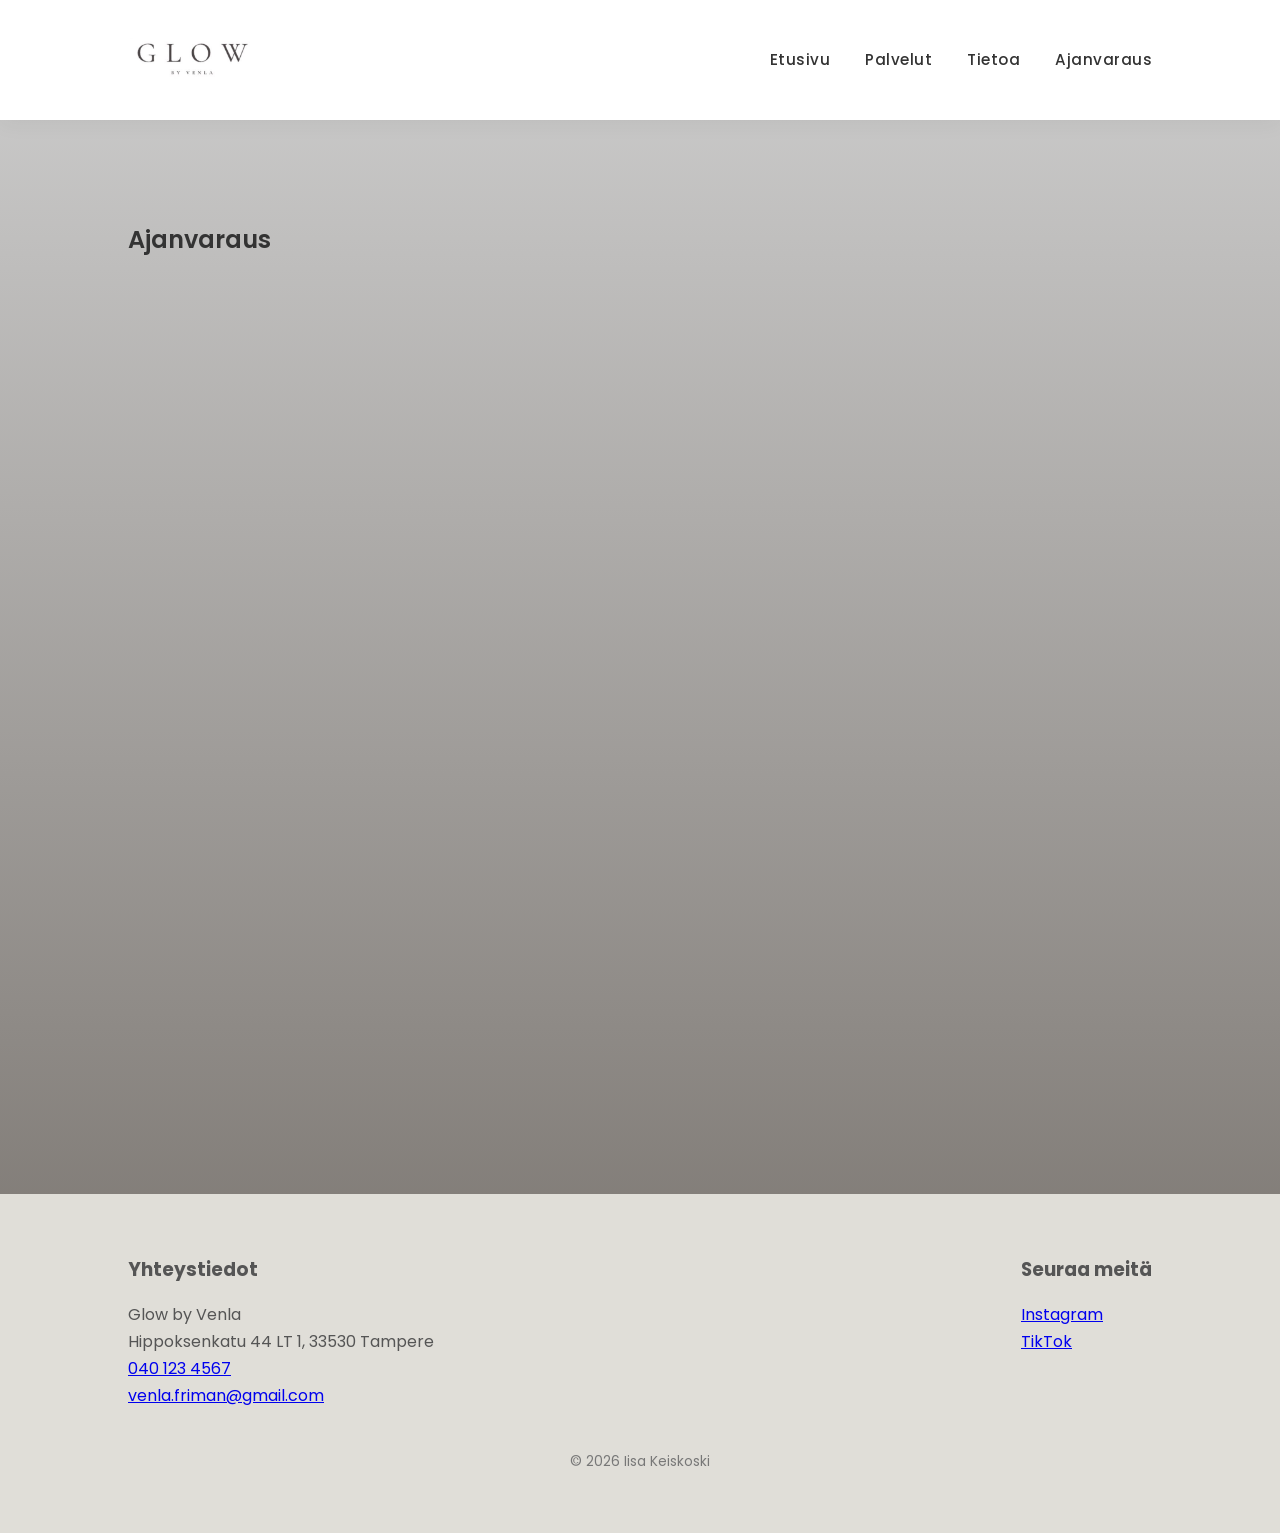
<file: sivut/ajanvaraus.html>
<!DOCTYPE html>
<html lang="fi">
<head>
<meta charset="UTF-8">
<meta name="viewport" content="width=device-width, initial-scale=1.0">
<title>Ajanvaraus</title>
<link href="https://fonts.googleapis.com/css2?family=Poppins:wght@400;500;600&display=swap" rel="stylesheet">
<link rel="stylesheet" href="style.css">
</head>
<body>

<script>
document.addEventListener("DOMContentLoaded", function() {
  let lastScroll = 0;
  const nav = document.querySelector('nav');

  window.addEventListener('scroll', () => {
    const currentScroll = window.pageYOffset;

    if (currentScroll > lastScroll && currentScroll > 50) {
      nav.classList.add('hidden');
    } else {
      nav.classList.remove('hidden');
    }
    lastScroll = currentScroll;
  });
});

document.addEventListener("DOMContentLoaded", function() {
  const hamburger = document.querySelector('.hamburger');
  const navLinks = document.querySelector('.nav-links');

  hamburger.addEventListener('click', () => {
    navLinks.classList.toggle('active'); 
  });
});


</script>

<nav>
  <div class="nav-left">
    <img src="images/logo.png" alt="Logo" class="logo">
  </div>
  <div class="hamburger">&#9776;</div> <!-- burger -->
  <ul class="nav-links">
    <li><a href="index.html">Etusivu</a></li>
    <li><a href="palvelut.html">Palvelut</a></li>
    <li><a href="tietoa.html">Tietoa</a></li>
    <li><a href="ajanvaraus.html">Ajanvaraus</a></li>
  </ul>
</nav>
<main>

<section class="booking">
  <h2>Ajanvaraus</h2>
  <iframe 
      src="https://booksalon.fi/glow-by-venla?utm_source=ig&utm_medium=social&utm_content=link_in_bio&booking-state=N4IgpgtgDgNg9gTzGAkgExALhANgJwDMAxgEYDsADAKxkAcVaFYFFATACwBmAjGQRRgC%2BQA" 
      width="100%" 
      height="700" 
      style="border:0; border-radius:15px;" 
      allowfullscreen 
      loading="lazy">
  </iframe>
</section>
<footer>
  <div class="footer-container">
    <div class="footer-contact">
    <h3>Yhteystiedot</h3>
      <p>Glow by Venla</p>
      </p>Hippoksenkatu 44 LT 1, 33530 Tampere</p>
      <p><a href="tel:+358401234567">040 123 4567</a></p>
     <p><a href="mailto:venla.friman@gmail.com">venla.friman@gmail.com</a></p>
    </div>
    <div class="footer-social">
      <h3>Seuraa meitä</h3>
      <a href="https://www.instagram.com/glowbyvenla/reels/" target="_blank">Instagram</a><br>
      <a href="#" target="_blank">TikTok</a>
    </div>
  </div>
  <p class="footer-bottom">&copy; 2026 Iisa Keiskoski</p>
</footer>
</body>
</html>
</file>
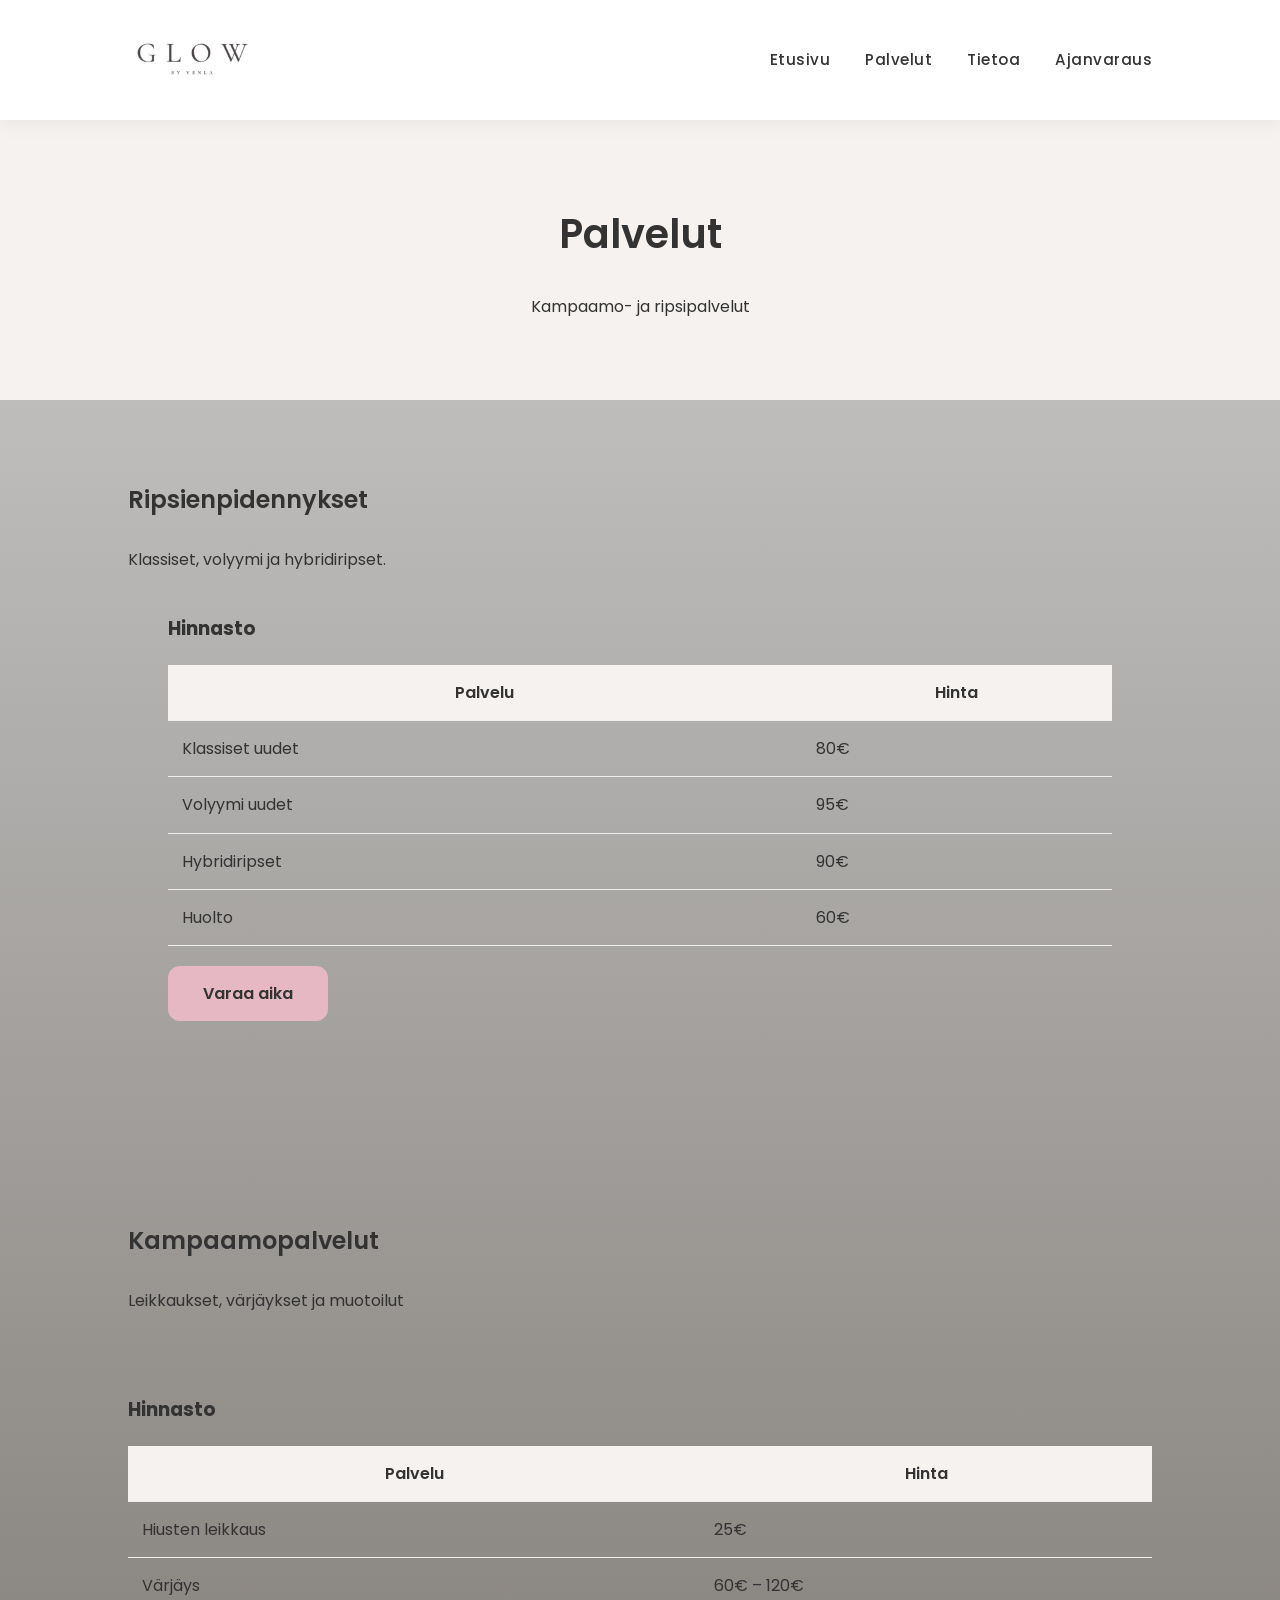
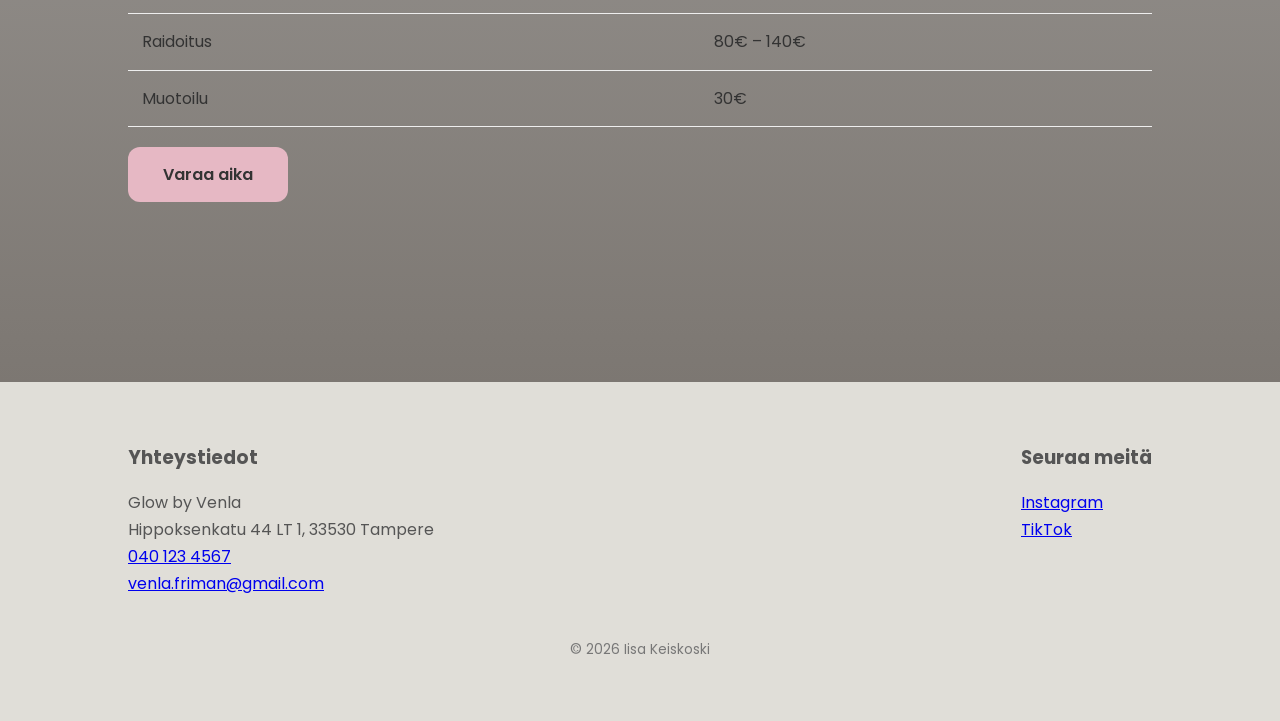
<file: sivut/palvelut.html>
<!DOCTYPE html>
<html lang="fi">
<head>
<meta charset="UTF-8">
<meta name="viewport" content="width=device-width, initial-scale=1.0">
<title>Palvelut – Glow By Venla</title>
<link href="https://fonts.googleapis.com/css2?family=Poppins:wght@400;500;600&display=swap" rel="stylesheet">
<link rel="stylesheet" href="style.css">
</head>
<body>
<script>
document.addEventListener("DOMContentLoaded", function() {
  let lastScroll = 0;
  const nav = document.querySelector('nav');

  window.addEventListener('scroll', () => {
    const currentScroll = window.pageYOffset;

    if (currentScroll > lastScroll && currentScroll > 50) {
      nav.classList.add('hidden');
    } else {
      nav.classList.remove('hidden');
    }
    lastScroll = currentScroll;
  });
});

document.addEventListener("DOMContentLoaded", function() {
  const hamburger = document.querySelector('.hamburger');
  const navLinks = document.querySelector('.nav-links');

  hamburger.addEventListener('click', () => {
    navLinks.classList.toggle('active'); 
  });
});


</script>

<nav>
  <div class="nav-left">
    <img src="images/logo.png" alt="Logo" class="logo">
  </div>
  <div class="hamburger">&#9776;</div> <!-- burger -->
  <ul class="nav-links">
    <li><a href="index.html">Etusivu</a></li>
    <li><a href="palvelut.html">Palvelut</a></li>
    <li><a href="tietoa.html">Tietoa</a></li>
    <li><a href="ajanvaraus.html">Ajanvaraus</a></li>
  </ul>
</nav>
<main>


<section class="services-header">
  <h1>Palvelut</h1>
  <p>Kampaamo- ja ripsipalvelut</p>
</section>


<section id="ripset" class="service-section">
  <h2>Ripsienpidennykset</h2>
  <p>Klassiset, volyymi ja hybridiripset.</p>


    <div class="service-content-full">
      <h3>Hinnasto</h3>
      <table>
        <tr>
          <th>Palvelu</th>
          <th>Hinta</th>
        </tr>
        <tr>
          <td>Klassiset uudet</td>
          <td>80€</td>
        </tr>
        <tr>
          <td>Volyymi uudet</td>
          <td>95€</td>
        </tr>
        <tr>
          <td>Hybridiripset</td>
          <td>90€</td>
        </tr>
        <tr>
          <td>Huolto</td>
          <td>60€</td>
        </tr>
      </table>

      <a href="ajanvaraus.html" class="btn">Varaa aika</a>
    </div>
  </div>
</section>


<section id="hiukset" class="service-section">
  <h2>Kampaamopalvelut</h2>
  <p>Leikkaukset, värjäykset ja muotoilut</p>
  <div class="service-content-full"></div>
      <h3>Hinnasto</h3>
      <table>
        <tr>
          <th>Palvelu</th>
          <th>Hinta</th>
        </tr>
        <tr>
          <td>Hiusten leikkaus</td>
          <td>25€</td>
        </tr>
        <tr>
          <td>Värjäys</td>
          <td>60€ – 120€</td>
        </tr>
        <tr>
          <td>Raidoitus</td>
          <td>80€ – 140€</td>
        </tr>
        <tr>
          <td>Muotoilu</td>
          <td>30€</td>
        </tr>
      </table>

      <a href="ajanvaraus.html" class="btn">Varaa aika</a>
    </div>
  </div>
</section>

</main>

<footer>
  <div class="footer-container">
    <div class="footer-contact">
  <h3>Yhteystiedot</h3>
      <p>Glow by Venla</p>
      </p>Hippoksenkatu 44 LT 1, 33530 Tampere</p>
      <p><a href="tel:+358401234567">040 123 4567</a></p>
     <p><a href="mailto:venla.friman@gmail.com">venla.friman@gmail.com</a></p>
    </div>
    <div class="footer-social">
      <h3>Seuraa meitä</h3>
      <a href="https://www.instagram.com/glowbyvenla/reels/" target="_blank">Instagram</a><br>
      <a href="#" target="_blank">TikTok</a>
    </div>
  </div>

  <p class="footer-bottom">&copy; 2026 Iisa Keiskoski</p>
</footer>

</body>
</html>
</file>
<file: sivut/style.css>
/* ===== RESET ===== */
* {
  box-sizing: border-box;
  margin: 0;
  padding: 0;
}

/* ===== BODY ===== */
body {
  font-family: 'Poppins', sans-serif;
  background: linear-gradient(to bottom, #cfcfcf 0%, #6e6862 100%);
  color: #333;
  line-height: 1.7;
  padding-top: 120px;
}

/* ===== NAVIGATION ===== */
nav {
  background: #fff;
  padding: 20px 10%;
  display: flex;
  justify-content: space-between;
  align-items: center;
  position: fixed;
  top: 0;
  left: 0;
  width: 100%;
  z-index: 999;
  box-shadow: 0 4px 20px rgba(0,0,0,0.05);
  transition: top 0.4s ease;
  height: 120px;
}

nav.hidden {
  top: -120px;
}

.nav-left img.logo {
  height: 110px;
}

.nav-links {
  list-style: none;
  display: flex;
  gap: 35px;
}

.nav-links li a {
  text-decoration: none;
  color: #333;
  font-weight: 500;
  font-size: 0.95rem;
  letter-spacing: 0.5px;
  transition: 0.3s ease;
}

.nav-links li a:hover {
  color: #c88ea7;
}

/* Hamburger button */
.hamburger {
  display: none;
  font-size: 28px;
  cursor: pointer;
  user-select: none;
}

/* ===== HERO SECTION ===== */
.hero-large {
  height: 500px;
  background-size: cover;
  background-position: center;
  display: flex;
  align-items: center;
  justify-content: center;
  text-align: center;
  color: white;
  position: relative;
}

.hero-large::before {
  content: "";
  position: absolute;
  inset: 0;
  background: rgba(0,0,0,0.35);
}

.hero-text {
  position: relative;
  z-index: 1;
}

.hero-large h1 {
  font-size: 3rem;
  font-weight: 600;
}

.hero-large p {
  margin-top: 15px;
  font-size: 1.2rem;
  opacity: 0.9;
}

/* ===== SECTIONS ===== */
section {
  padding: 100px 10%;
}

section h1,
section h2 {
  margin-bottom: 25px;
  font-weight: 600;
}

/* ===== SERVICES ===== */
.services-overview {
  display: grid;
  grid-template-columns: repeat(auto-fit, minmax(260px, 1fr));
  gap: 30px;
  margin-top: 40px;
}

.service-card {
  background: white;
  border-radius: 25px;
  padding: 35px 25px;
  box-shadow: 0 10px 25px rgba(0,0,0,0.06);
  text-align: center;
  transition: transform 0.3s ease;
}

.service-card img {
  width: 100%;
  height: 180px;
  object-fit: cover;
  border-radius: 15px;
}

.service-card h3 {
  margin: 15px 0 10px 0;
}

.service-card p {
  font-size: 0.95rem;
  color: #555;
}

.service-card:hover {
  transform: translateY(-6px);
}

.services-header {
  text-align: center;
  background: #f5f2ef;
  padding: 80px 10%;
}

.services-header h1 {
  font-size: 2.5rem;
}

.service-section {
  padding: 80px 10%;
}

.service-card-full {
  display: flex;
  gap: 50px;
  background: white;
  border-radius: 30px;
  overflow: hidden;
  box-shadow: 0 15px 35px rgba(0,0,0,0.06);
  margin-top: 40px;
  flex-wrap: wrap;
}

.service-card-full img {
  width: 45%;
  min-width: 300px;
  object-fit: cover;
}

.service-content-full {
  padding: 40px;
  flex: 1;
}

.service-content-full h3 {
  margin-bottom: 15px;
}

/* ===== TABLES ===== */
table {
  width: 100%;
  border-collapse: collapse;
  margin-top: 20px;
}

table th,
table td {
  padding: 14px;
  border-bottom: 1px solid #eee;
}

table th {
  background: #f5f2ef;
  font-weight: 600;
}

/* ===== BUTTONS ===== */
.btn {
  display: inline-block;
  padding: 14px 35px;
  background: #e6b8c4;
  color: #333;
  font-weight: 600;
  text-decoration: none;
  border-radius: 12px;
  margin-top: 20px;
  transition: 0.3s ease;
}

.btn:hover {
  background: #d89aaa;
  transform: translateY(-3px);
}

/* ===== FEATURES ===== */
.features-section {
  background: #f5f2ef;
}

.features-container {
  display: flex;
  gap: 40px;
  flex-wrap: wrap;
  text-align: center;
}

.feature {
  flex: 1;
  min-width: 250px;
  background: white;
  padding: 40px;
  border-radius: 25px;
  box-shadow: 0 10px 25px rgba(0,0,0,0.05);
  transition: 0.3s ease;
}

.feature:hover {
  transform: translateY(-6px);
}

/* ===== NEWS ===== */
.news-wrapper {
  display: flex;
  gap: 30px;
  flex-wrap: wrap;
}

.news-box {
  flex: 1;
  min-width: 280px;
  background: white;
  padding: 35px;
  border-radius: 25px;
  box-shadow: 0 10px 25px rgba(0,0,0,0.05);
}

.news-box.highlight {
  background: linear-gradient(135deg, #e9c3cc, #f5f2ef);
}

.news-date {
  display: block;
  margin-top: 15px;
  font-size: 0.85rem;
  color: #777;
}

/* ===== GALLERY ===== */
.gallery {
  display: grid;
  grid-template-columns: repeat(auto-fit,minmax(250px,1fr));
  gap: 20px;
  margin-top: 30px;
}

.gallery img {
  width: 100%;
  height: 250px;
  object-fit: cover;
  border-radius: 15px;
  cursor: pointer;
  transition: transform 0.3s ease;
}

.gallery img:hover {
  transform: scale(1.05);
}

/* ===== LIGHTBOX ===== */
#lightbox {
  display: none;
  position: fixed;
  top:0;
  left:0;
  width:100%;
  height:100%;
  background: rgba(0,0,0,0.85);
  justify-content:center;
  align-items:center;
  z-index:9999;
}

#lightbox-img {
  max-width:90%;
  max-height:90%;
  border-radius:15px;
  box-shadow: 0 15px 40px rgba(0,0,0,0.6);
  transition: transform 0.3s ease;
}

.lightbox-close {
  position: absolute;
  top: 20px;
  right: 30px;
  color: white;
  font-size: 40px;
  font-weight: bold;
  cursor: pointer;
  z-index: 10000;
}

.lightbox-prev, .lightbox-next {
  position: absolute;
  top: 50%;
  transform: translateY(-50%);
  color: white;
  font-size: 50px;
  font-weight: bold;
  cursor: pointer;
  user-select: none;
  padding: 10px;
  z-index: 10000;
}

.lightbox-prev { left: 20px; }
.lightbox-next { right: 20px; }

/* ===== ABOUT ===== */
.about-container {
  display: flex;
  gap: 50px;
  align-items: center;
  flex-wrap: wrap;
  margin-top: 50px;
}

.about-container img {
  width: 320px;
  border-radius: 25px;
  object-fit: cover;
}

.about-text {
  flex: 1;
}

/* ===== LOCATION ===== */
.location-section {
  background: #f0eeea;
  padding: 80px 10%;
  border-radius: 25px;
  margin-top: 80px;
}

.location-section iframe {
  width: 100%;
  height: 380px;
  border: 0;
  border-radius: 0;
}

/* ===== FOOTER ===== */
footer {
  background: #e0ded8;
  padding: 60px 10%;
  margin-top: 100px;
  color: #555;
}

.footer-container {
  display: flex;
  justify-content: space-between;
  flex-wrap: wrap;
  gap: 40px;
}

.footer-container h3 {
  margin-bottom: 15px;
}

.footer-bottom {
  text-align: center;
  margin-top: 40px;
  font-size: 0.85rem;
  color: #777;
}

/* ===== MOBILE RESPONSIVE ===== */
@media screen and (max-width: 768px) {
  .nav-links {
    display: none; 
    flex-direction: column;
    position: absolute;
    top: 100%;
    left: 0;
    width: 100%;
    background: #fff;
    padding: 15px 0;
    box-shadow: 0 5px 15px rgba(0,0,0,0.1);
  }

  .nav-links.active {
    display: flex; 
  }

  .hamburger {
    display: block;
  }

  .nav-left img.logo {
    height: 60px; 
  }

  /* Section padding pienemmäksi mobiilissa */
  section {
    padding: 60px 5%;
  }

  .hero-large {
    height: 350px;
  }

  .hero-large h1 {
    font-size: 2rem;
  }

  .hero-large p {
    font-size: 1rem;
  }

  .service-card-full {
    flex-direction: column;
  }

  .service-card-full img {
    width: 100%;
    min-width: 0;
  }

  .about-container {
    flex-direction: column;
  }

  .about-container img {
    width: 100%;
  }

  .features-container {
    flex-direction: column;
  }

  .news-wrapper {
    flex-direction: column;
  }
}
</file>
